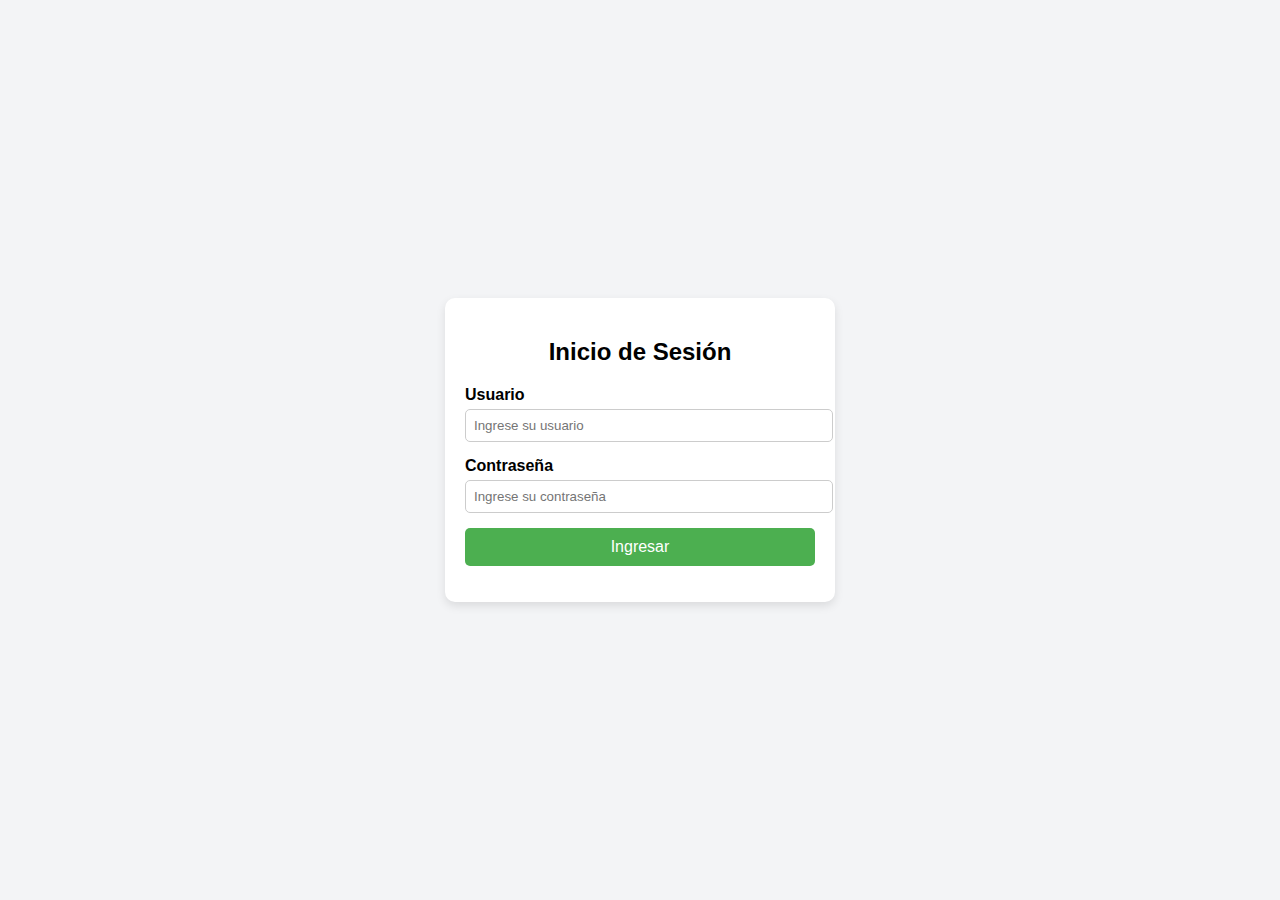
<file: index.html>
<!DOCTYPE html>
<html lang="es">
<head>
  <meta charset="UTF-8">
  <title>Login - Biblioteca</title>
  <link rel="stylesheet" href="Styles.css">
</head>
<body>
  <div class="login-container">
    <h2>Inicio de Sesión</h2>
    <form id="loginForm">
      <div class="input-group">
        <label for="usuario">Usuario</label>
        <input type="text" id="usuario" placeholder="Ingrese su usuario">
      </div>
      <div class="input-group">
        <label for="clave">Contraseña</label>
        <input type="password" id="clave" placeholder="Ingrese su contraseña">
      </div>
      <button type="submit">Ingresar</button>
    </form>
    <p id="mensaje"></p>
  </div>
  <script src="login.js"></script>
</body>
</html>
</file>
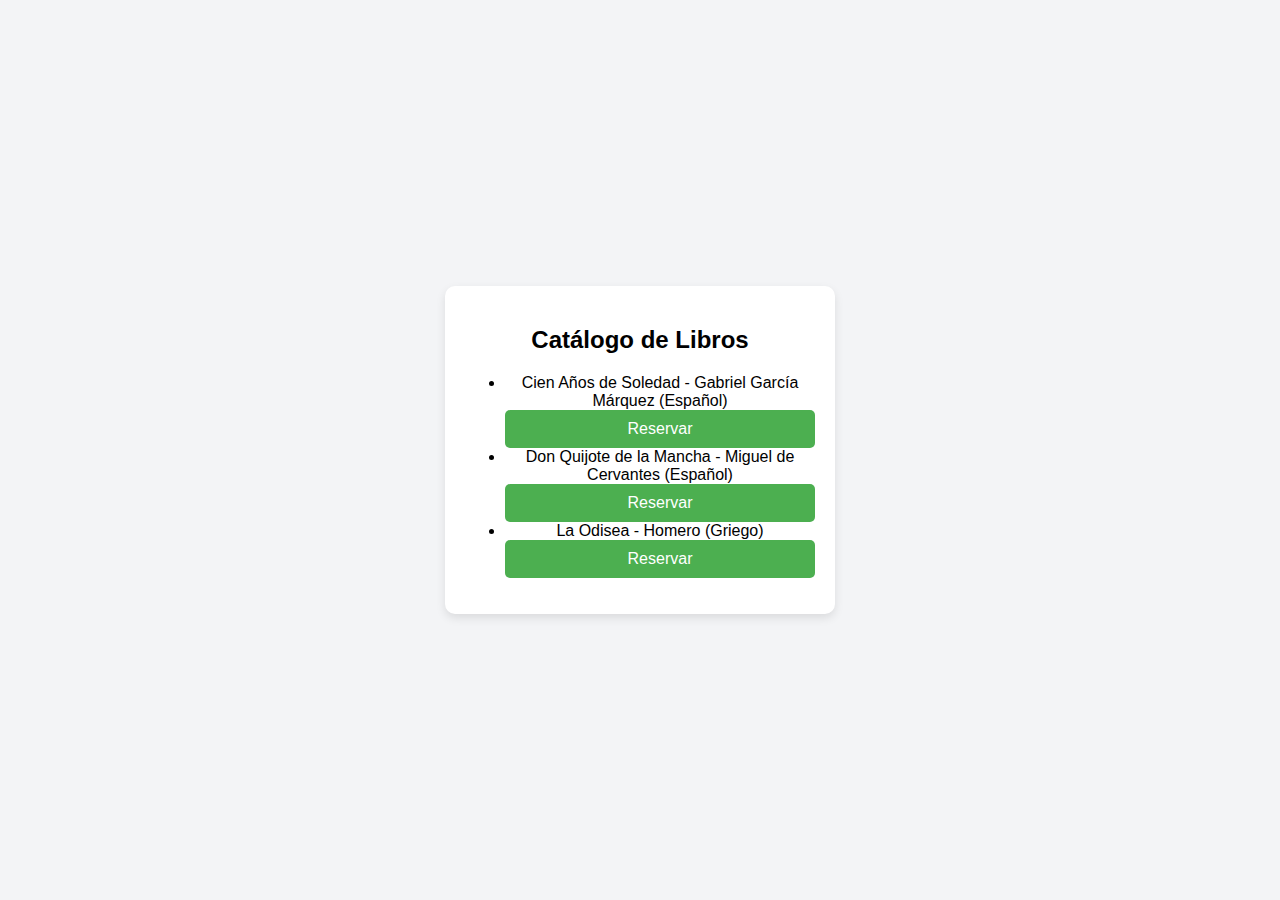
<file: books.html>
<!DOCTYPE html>
<html lang="es">
<head>
  <meta charset="UTF-8">
  <title>Libros - Biblioteca</title>
  <link rel="stylesheet" href="Styles.css">
</head>
<body>
  <div class="libros-container">
    <h2>Catálogo de Libros</h2>
    <ul id="listaLibros"></ul>
    <p id="mensajeReserva"></p>
  </div>
  <script src="libros.js"></script>
</body>
</html>
</file>
<file: Styles.css>
body {
  font-family: Arial, sans-serif;
  background: #f3f4f6;
  display: flex;
  justify-content: center;
  align-items: center;
  height: 100vh;
  margin: 0;
}

.login-container, .libros-container {
  background: white;
  padding: 20px;
  border-radius: 10px;
  box-shadow: 0px 4px 10px rgba(0,0,0,0.1);
  width: 350px;
  text-align: center;
}

h2 {
  margin-bottom: 20px;
}

.input-group {
  margin-bottom: 15px;
  text-align: left;
}

label {
  display: block;
  margin-bottom: 5px;
  font-weight: bold;
}

input {
  width: 100%;
  padding: 8px;
  border: 1px solid #ccc;
  border-radius: 5px;
}

button {
  background: #4CAF50;
  color: white;
  border: none;
  padding: 10px;
  width: 100%;
  border-radius: 5px;
  cursor: pointer;
  font-size: 16px;
}

button:hover {
  background: #45a049;
}

#mensaje, #mensajeReserva {
  margin-top: 15px;
  font-weight: bold;
}
</file>
